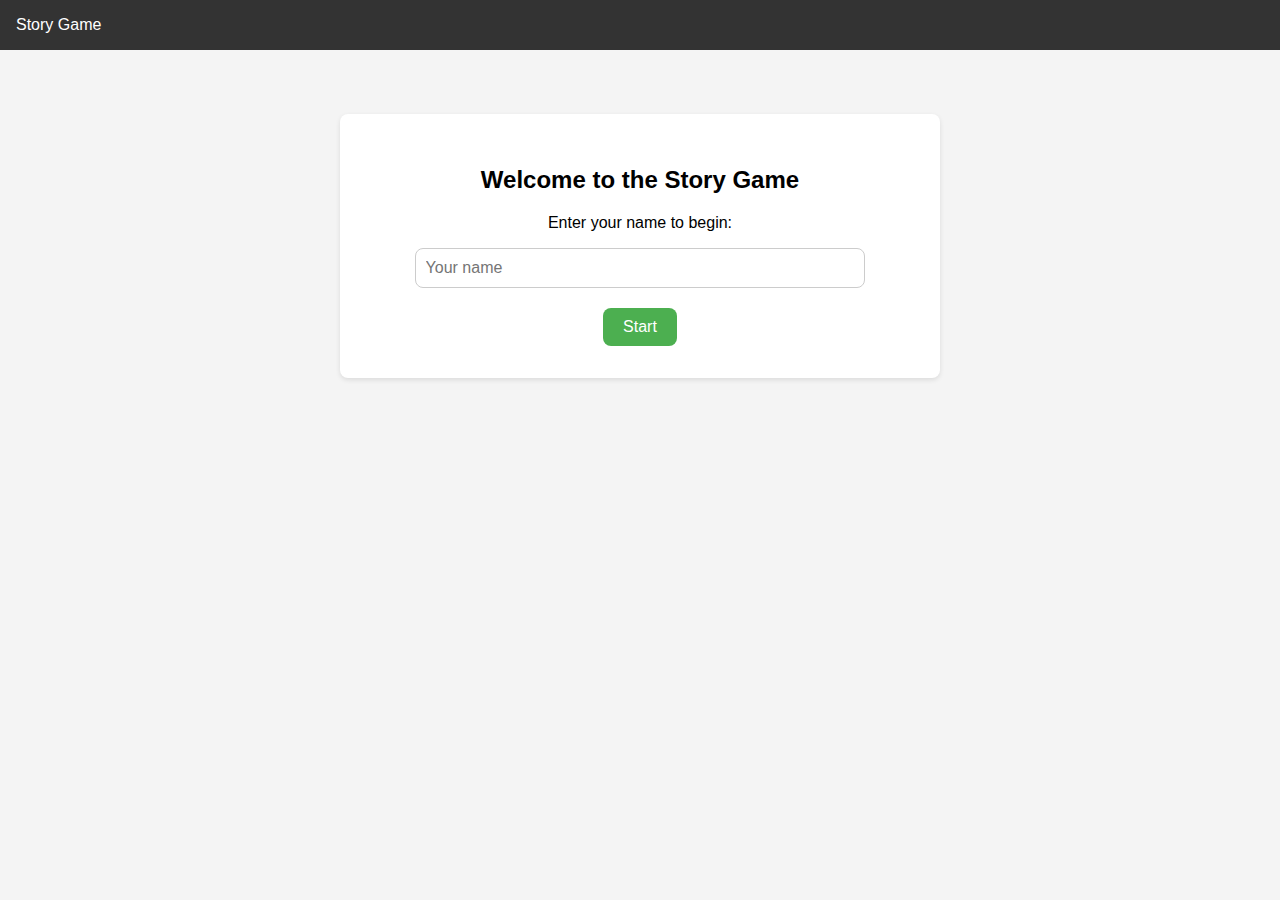
<file: index.html>
<!DOCTYPE html>
<html lang="en">
<head>
  <meta charset="UTF-8">
  <meta name="viewport" content="width=device-width, initial-scale=1.0">
  <title>Story Game - Welcome</title>
  <style>
    body {
      font-family: Arial, sans-serif;
      margin: 0;
      background: #f4f4f4;
    }

    .navbar {
      background: #333;
      color: white;
      padding: 1rem;
      text-align: left;
    }

    .container {
      max-width: 600px;
      margin: 4rem auto;
      text-align: center;
    }

    .content-box {
      background: white;
      padding: 2rem;
      border-radius: 8px;
      box-shadow: 0 2px 5px rgba(0,0,0,0.1);
    }

    input[type="text"] {
      padding: 10px;
      font-size: 1rem;
      border-radius: 8px;
      border: 1px solid #ccc;
      width: 80%;
      margin-bottom: 20px;
    }

    button {
      padding: 10px 20px;
      font-size: 1rem;
      border: none;
      border-radius: 8px;
      background-color: #4caf50;
      color: white;
      cursor: pointer;
    }

    button:hover {
      background-color: #45a049;
    }
  </style>
</head>
<body>
  <div class="navbar">Story Game</div>
  <div class="container">
    <div class="content-box">
      <h2>Welcome to the Story Game</h2>
      <p>Enter your name to begin:</p>
      <input type="text" id="playerName" placeholder="Your name" />
      <br />
      <button onclick="startGame()">Start</button>
    </div>
  </div>

  <script>
    function startGame() {
      const name = document.getElementById('playerName').value.trim();
      if (name) {
        localStorage.setItem('playerName', name);
        window.location.href = 'home.html';
      } else {
        alert("Please enter your name.");
      }
    }
  </script>
</body>
</html>
</file>
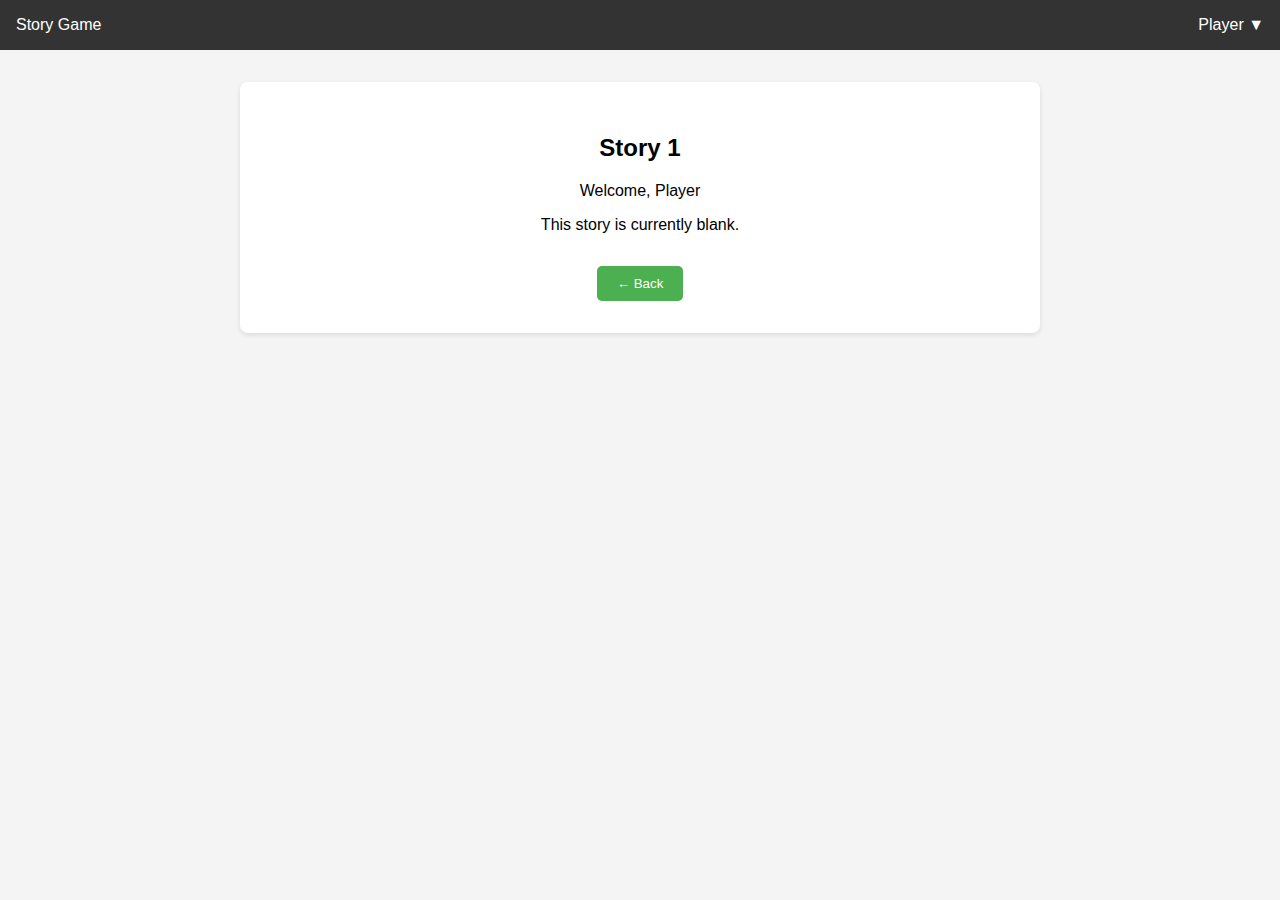
<file: story1/index.html>
<!DOCTYPE html>
<html lang="en">
<head>
  <meta charset="UTF-8" />
  <meta name="viewport" content="width=device-width, initial-scale=1.0"/>
  <title>Story 1</title>
  <style>
    body {
      font-family: Arial, sans-serif;
      margin: 0;
      background: #f4f4f4;
    }
    .navbar {
      background: #333;
      color: white;
      padding: 1rem;
      display: flex;
      justify-content: space-between;
    }
    .container {
      max-width: 800px;
      margin: 2rem auto;
      text-align: center;
    }
    .content-box {
      background: white;
      padding: 2rem;
      border-radius: 8px;
      box-shadow: 0 2px 5px rgba(0,0,0,0.1);
    }
    button {
      margin-top: 1rem;
      padding: 10px 20px;
      background: #4caf50;
      color: white;
      border: none;
      border-radius: 5px;
      cursor: pointer;
    }
  </style>
</head>
<body>
  <div class="navbar">
    <div>Story Game</div>
    <div id="profileName">Profile ▼</div>
  </div>
  <div class="container">
    <div class="content-box">
      <h2>Story 1</h2>
      <p id="playerName"></p>
      <p>This story is currently blank.</p>
      <button onclick="window.location.href='../home.html'">← Back</button>
    </div>
  </div>
  <script>
    document.addEventListener("DOMContentLoaded", () => {
      const name = localStorage.getItem('playerName') || "Player";
      document.getElementById("playerName").textContent = `Welcome, ${name}`;
      document.getElementById("profileName").textContent = name + " ▼";
    });
  </script>
</body>
</html>
</file>
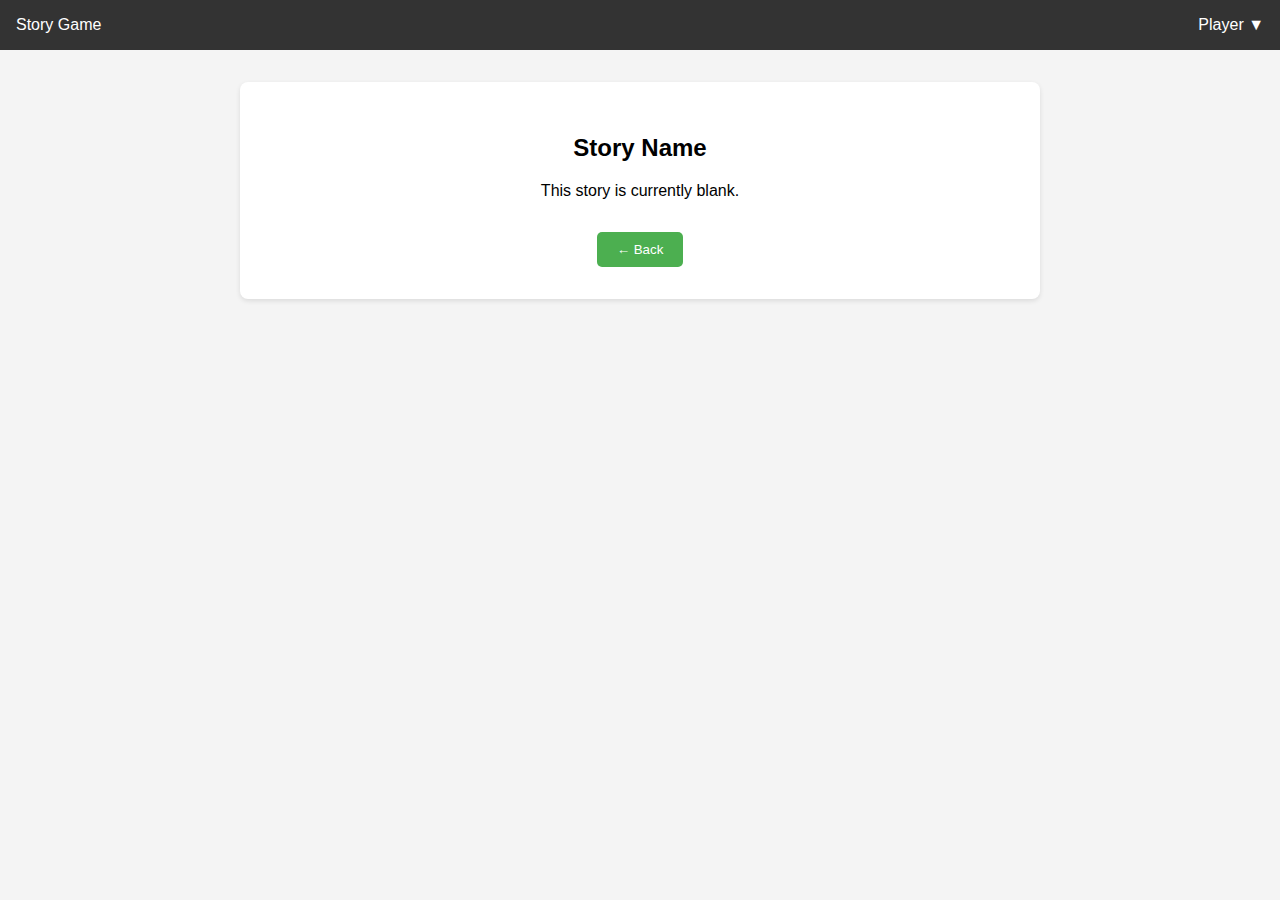
<file: story2/index.html>
<!DOCTYPE html>
<html lang="en">
<head>
  <meta charset="UTF-8" />
  <meta name="viewport" content="width=device-width, initial-scale=1.0"/>
  <title>Story 2</title>
  <style>
    body {
      font-family: Arial, sans-serif;
      margin: 0;
      background: #f4f4f4;
    }

    .navbar {
      background: #333;
      color: white;
      padding: 1rem;
      display: flex;
      justify-content: space-between;
    }

    .dropdown {
      position: relative;
      display: inline-block;
    }

    .dropdown-content {
      display: none;
      position: absolute;
      right: 0;
      background-color: #f9f9f9;
      min-width: 120px;
      box-shadow: 0px 8px 16px 0px rgba(0,0,0,0.2);
      z-index: 1;
    }

    .dropdown:hover .dropdown-content {
      display: block;
    }

    .dropdown-content a {
      color: black;
      padding: 10px 14px;
      text-decoration: none;
      display: block;
    }

    .dropdown-content a:hover {
      background-color: #f1f1f1;
    }

    .container {
      max-width: 800px;
      margin: 2rem auto;
      text-align: center;
    }

    .content-box {
      background: white;
      padding: 2rem;
      border-radius: 8px;
      box-shadow: 0 2px 5px rgba(0,0,0,0.1);
    }

    button {
      margin-top: 1rem;
      padding: 10px 20px;
      background: #4caf50;
      color: white;
      border: none;
      border-radius: 5px;
      cursor: pointer;
    }

    button:hover {
      background-color: #45a049;
    }
  </style>
</head>
<body>
  <div class="navbar">
    <div>Story Game</div>
    <div class="dropdown">
      <span id="profileName">Player ▼</span>
      <div class="dropdown-content">
        <a href="../settings.html">Settings</a>
        <a href="#" onclick="logout()">Logout</a>
      </div>
    </div>
  </div>

  <div class="container">
    <div class="content-box">
      <h2>Story Name</h2>
      <p>This story is currently blank.</p>
      <button onclick="goBack()">← Back</button>
    </div>
  </div>

  <script>
    window.addEventListener('DOMContentLoaded', () => {
      const name = localStorage.getItem('playerName') || "Player";
      const profileName = document.getElementById("profileName");
      if (profileName) profileName.textContent = name + " ▼";
    });

    function goBack() {
      window.location.href = "../home.html";
    }

    function logout() {
      localStorage.clear();
      window.location.href = "../index.html";
    }
  </script>
</body>
</html>
</file>
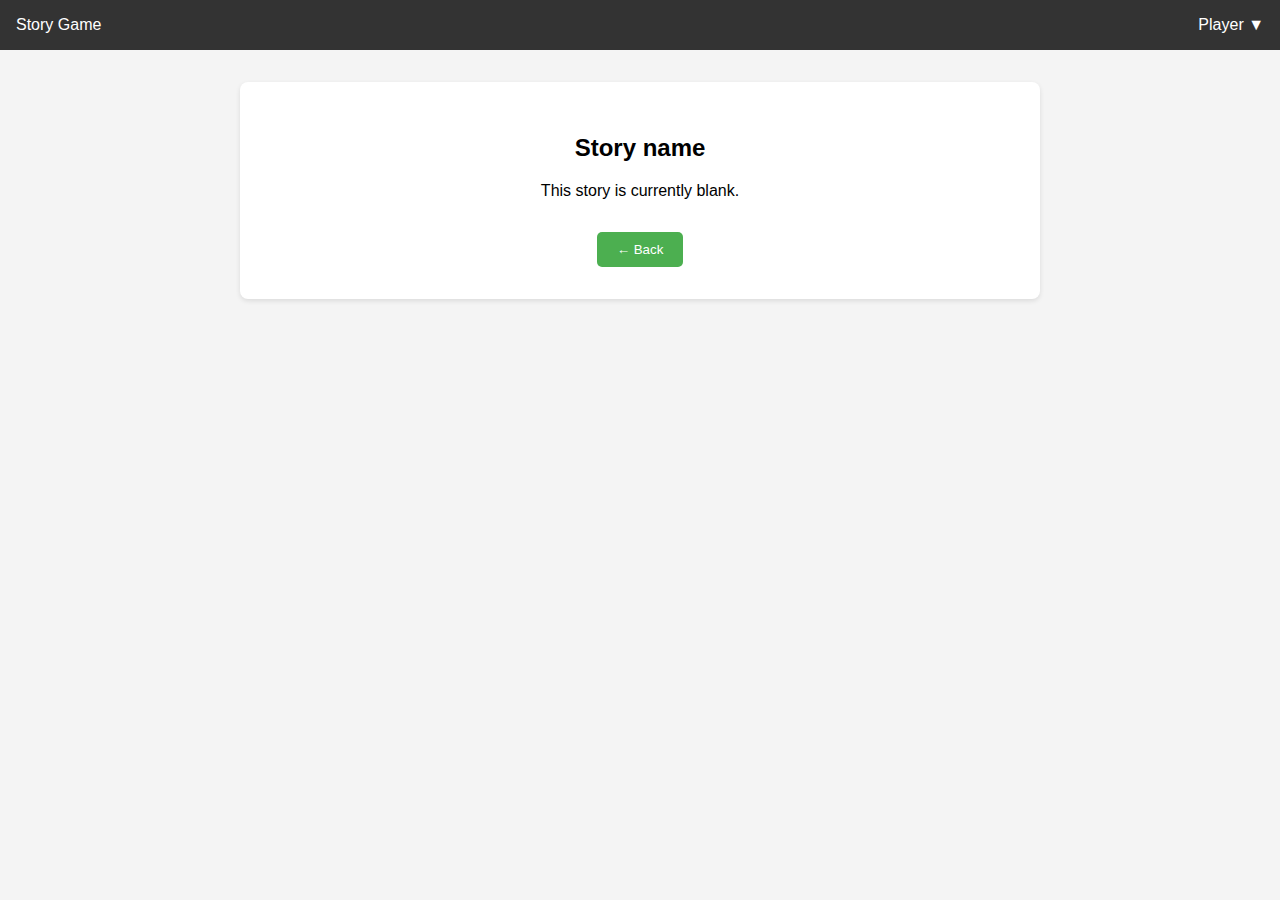
<file: story3/index.html>
<!DOCTYPE html>
<html lang="en">
<head>
  <meta charset="UTF-8" />
  <meta name="viewport" content="width=device-width, initial-scale=1.0"/>
  <title>Story 3</title>
  <style>
    body {
      font-family: Arial, sans-serif;
      margin: 0;
      background: #f4f4f4;
    }

    .navbar {
      background: #333;
      color: white;
      padding: 1rem;
      display: flex;
      justify-content: space-between;
    }

    .dropdown {
      position: relative;
      display: inline-block;
    }

    .dropdown-content {
      display: none;
      position: absolute;
      right: 0;
      background-color: #f9f9f9;
      min-width: 120px;
      box-shadow: 0px 8px 16px 0px rgba(0,0,0,0.2);
      z-index: 1;
    }

    .dropdown:hover .dropdown-content {
      display: block;
    }

    .dropdown-content a {
      color: black;
      padding: 10px 14px;
      text-decoration: none;
      display: block;
    }

    .dropdown-content a:hover {
      background-color: #f1f1f1;
    }

    .container {
      max-width: 800px;
      margin: 2rem auto;
      text-align: center;
    }

    .content-box {
      background: white;
      padding: 2rem;
      border-radius: 8px;
      box-shadow: 0 2px 5px rgba(0,0,0,0.1);
    }

    button {
      margin-top: 1rem;
      padding: 10px 20px;
      background: #4caf50;
      color: white;
      border: none;
      border-radius: 5px;
      cursor: pointer;
    }

    button:hover {
      background-color: #45a049;
    }
  </style>
</head>
<body>
  <div class="navbar">
    <div>Story Game</div>
    <div class="dropdown">
      <span id="profileName">Player ▼</span>
      <div class="dropdown-content">
        <a href="../settings.html">Settings</a>
        <a href="#" onclick="logout()">Logout</a>
      </div>
    </div>
  </div>

  <div class="container">
    <div class="content-box">
      <h2>Story name</h2>
      <p>This story is currently blank.</p>
      <button onclick="goBack()">← Back</button>
    </div>
  </div>

  <script>
    window.addEventListener('DOMContentLoaded', () => {
      const name = localStorage.getItem('playerName') || "Player";
      const profileName = document.getElementById("profileName");
      if (profileName) profileName.textContent = name + " ▼";
    });

    function goBack() {
      window.location.href = "../home.html";
    }

    function logout() {
      localStorage.clear();
      window.location.href = "../index.html";
    }
  </script>
</body>
</html>
</file>
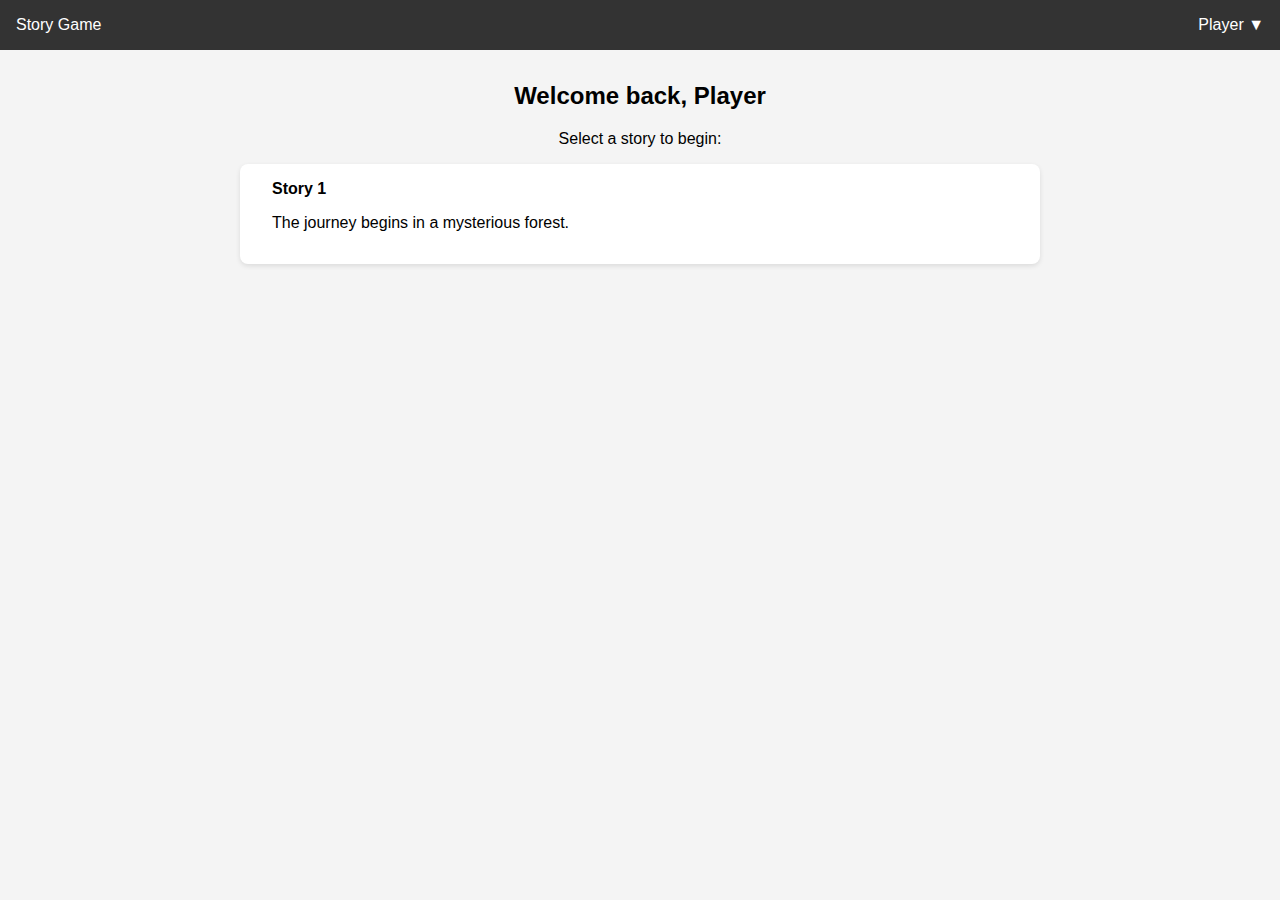
<file: home.html>
<!DOCTYPE html>
<html lang="en">
<head>
  <meta charset="UTF-8" />
  <meta name="viewport" content="width=device-width, initial-scale=1.0"/>
  <title>Home</title>
  <style>
    body {
      font-family: Arial, sans-serif;
      margin: 0;
      background: #f4f4f4;
    }

    .navbar {
      background: #333;
      color: white;
      padding: 1rem;
      display: flex;
      justify-content: space-between;
    }

    .dropdown {
      position: relative;
      display: inline-block;
    }

    .dropdown-content {
      display: none;
      position: absolute;
      right: 0;
      background-color: #f9f9f9;
      min-width: 120px;
      box-shadow: 0px 8px 16px 0px rgba(0,0,0,0.2);
      z-index: 1;
    }

    .dropdown:hover .dropdown-content {
      display: block;
    }

    .dropdown-content a {
      color: black;
      padding: 10px 14px;
      text-decoration: none;
      display: block;
    }

    .dropdown-content a:hover {
      background-color: #f1f1f1;
    }

    .container {
      max-width: 800px;
      margin: 2rem auto;
      text-align: center;
    }

    .card {
      background: white;
      padding: 1rem 2rem;
      border-radius: 8px;
      margin: 1rem 0;
      box-shadow: 0 2px 5px rgba(0,0,0,0.1);
      text-align: left;
      cursor: pointer;
    }

    .card:hover {
      background-color: #f0f0f0;
    }
  </style>
</head>
<body>
  <div class="navbar">
    <div id="siteName">Story Game</div>
    <div class="dropdown">
      <span id="profileName">Profile ▼</span>
      <div class="dropdown-content">
        <a href="settings.html">Settings</a>
        <a href="#" onclick="logout()">Logout</a>
      </div>
    </div>
  </div>

  <div class="container">
    <h2>Welcome back, <span id="playerName">Player</span></h2>
    <p>Select a story to begin:</p>

    <div class="card" onclick="startStory('story1')">
      <strong>Story 1</strong>
      <p>The journey begins in a mysterious forest.</p>
    </div>
  </div>

  <script>
    document.addEventListener("DOMContentLoaded", () => {
      const name = localStorage.getItem('playerName') || "Player";
      document.getElementById("playerName").textContent = name;
      document.getElementById("profileName").textContent = name + " ▼";
    });

    function startStory(storyId) {
      localStorage.setItem('currentPage', storyId + "/index.html");
      window.location.href = storyId + "/index.html";
    }

    function logout() {
      localStorage.clear();
      window.location.href = "index.html";
    }
  </script>
</body>
</html>
</file>
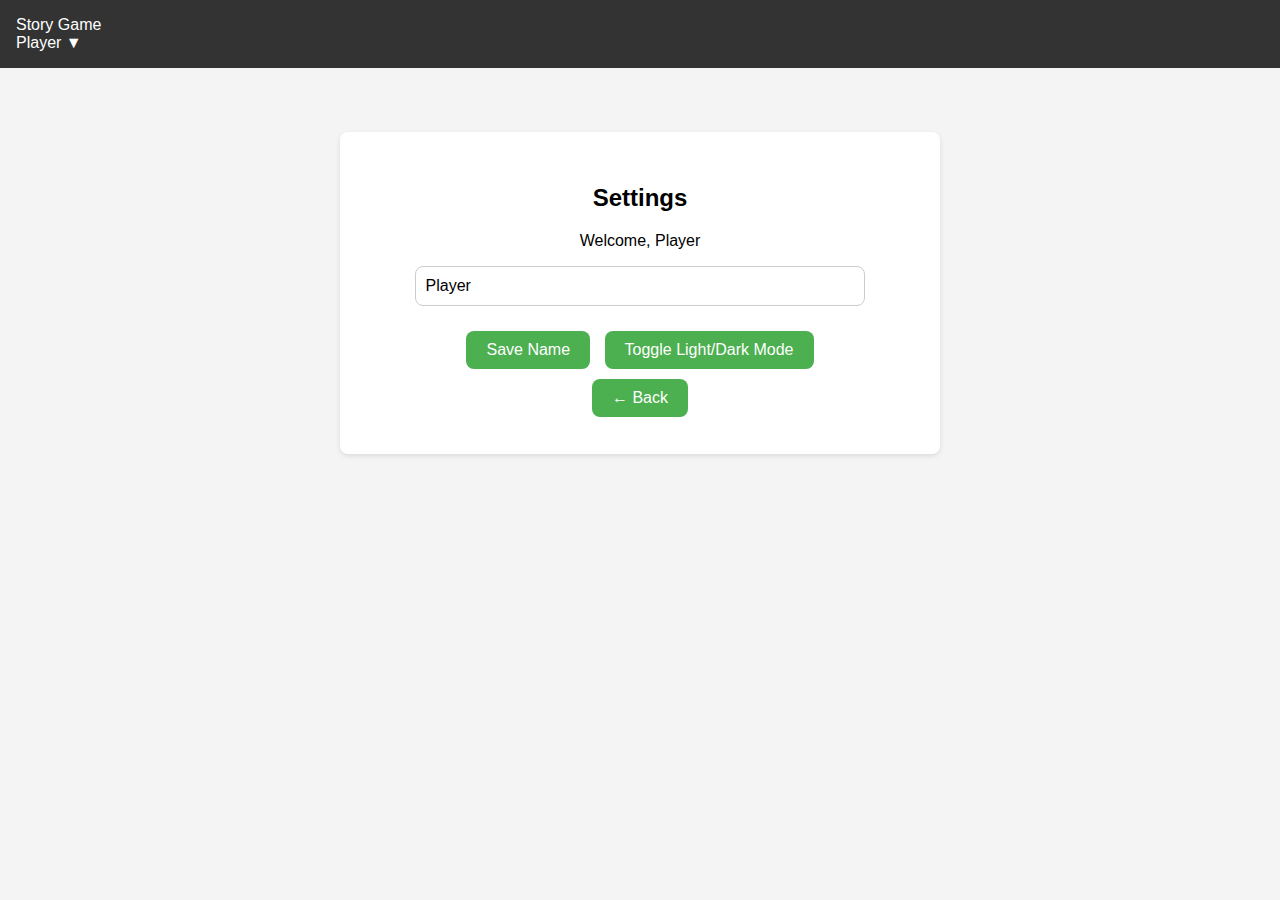
<file: settings.html>
<!DOCTYPE html>
<html lang="en">
<head>
  <meta charset="UTF-8" />
  <meta name="viewport" content="width=device-width, initial-scale=1.0"/>
  <title>Settings</title>
  <style>
    body {
      font-family: Arial, sans-serif;
      margin: 0;
      background: #f4f4f4;
    }

    .navbar {
      background: #333;
      color: white;
      padding: 1rem;
      text-align: left;
    }

    .container {
      max-width: 600px;
      margin: 4rem auto;
      text-align: center;
    }

    .content-box {
      background: white;
      padding: 2rem;
      border-radius: 8px;
      box-shadow: 0 2px 5px rgba(0,0,0,0.1);
    }

    input[type="text"] {
      padding: 10px;
      font-size: 1rem;
      border-radius: 8px;
      border: 1px solid #ccc;
      width: 80%;
      margin-bottom: 20px;
    }

    button {
      padding: 10px 20px;
      font-size: 1rem;
      border: none;
      border-radius: 8px;
      background-color: #4caf50;
      color: white;
      cursor: pointer;
      margin: 5px;
    }

    button:hover {
      background-color: #45a049;
    }
  </style>
</head>
<body>
  <div class="navbar"><div>Story Game</div><div id="profileName">Profile ▼</div></div>
  <div class="container">
    <div class="content-box">
      <h2>Settings</h2>
      <p>Welcome, <span id="nameDisplay">Player</span></p>
      <input type="text" id="nameInput" placeholder="Change your name" />
      <br />
      <button onclick="saveName()">Save Name</button>
      <button onclick="toggleTheme()">Toggle Light/Dark Mode</button>
      <br />
      <button onclick="goBack()">← Back</button>
    </div>
  </div>

  <script>
    const storedName = localStorage.getItem('playerName') || "Player";
    document.getElementById('nameInput').value = storedName;
    document.getElementById('nameDisplay').textContent = storedName;

    function saveName() {
      const newName = document.getElementById('nameInput').value.trim();
      if (newName) {
        localStorage.setItem('playerName', newName);
        document.getElementById('nameDisplay').textContent = newName;
        alert("Name updated!");
      }
    }

    function goBack() {
      window.location.href = "home.html";
    }

    function applyTheme(theme) {
      if (theme === 'light') {
        document.body.style.background = '#ffffff';
        document.body.style.color = '#000000';
      } else {
        document.body.style.background = '#f4f4f4';
        document.body.style.color = '#000000';
      }
    }

    function toggleTheme() {
      const current = localStorage.getItem('theme') || 'dark';
      const newTheme = current === 'dark' ? 'light' : 'dark';
      localStorage.setItem('theme', newTheme);
      applyTheme(newTheme);
    }

    applyTheme(localStorage.getItem('theme') || 'dark');
  
    document.addEventListener("DOMContentLoaded", () => {
      const name = localStorage.getItem('playerName') || "Player";
      document.getElementById("profileName").textContent = name + " ▼";
    });
    </script>
</body>
</html>
</file>
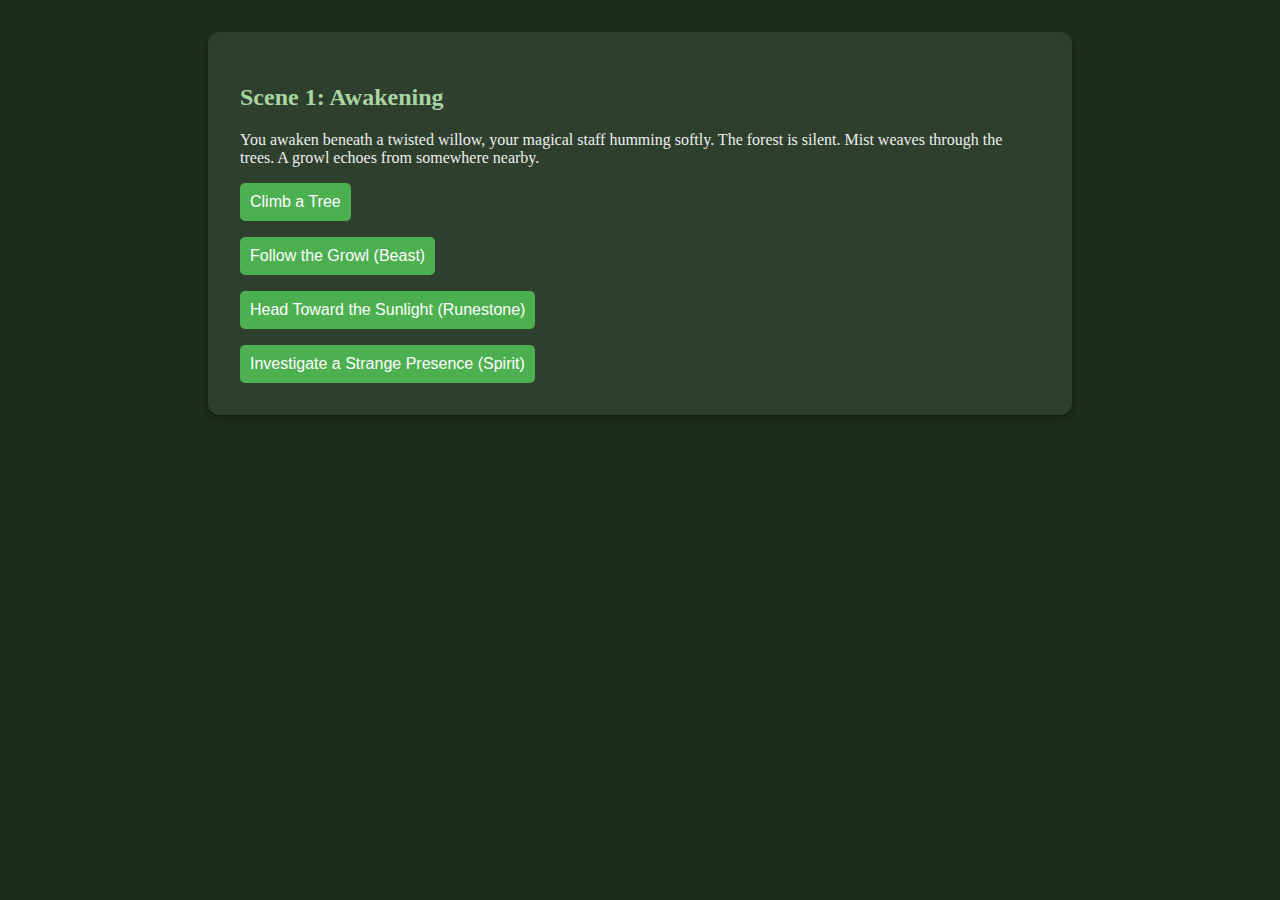
<file: story2/Story1.html>
<!DOCTYPE html>
<html lang="en">
<head>
  <meta charset="UTF-8" />
  <meta name="viewport" content="width=device-width, initial-scale=1.0"/>
  <title>Whispers of the Verdant Maze</title>
  <style>
    body { font-family: 'Georgia', serif; margin: 0; background: #1e2e1e; color: #eee; padding: 2rem; }
    .container { max-width: 800px; margin: auto; background: #2e3f2e; padding: 2rem; border-radius: 12px; box-shadow: 0 4px 10px rgba(0, 0, 0, 0.3); }
    h2 { color: #a8d5a2; }
    .choice-btn { display: block; margin-top: 1rem; padding: 10px; font-size: 1rem; background: #4caf50; color: white; border: none; border-radius: 5px; cursor: pointer; text-align: left; }
    .choice-btn:hover { background: #66bb6a; }
    .back-btn { margin-top: 2rem; background: #888; }
  </style>
</head>

<body>
  <div class="container">
    <h2 id="scene-title">Scene 1: Awakening</h2>
    <p id="scene-text">
      You awaken beneath a twisted willow, your magical staff humming softly. The forest is silent. Mist weaves through the trees. A growl echoes from somewhere nearby.
    </p>
    <div id="choices"></div>
    <button id="back-btn" class="choice-btn back-btn" style="display:none;">⬅️ Go Back</button>
  </div>

<script>

let history = [];
let currentScene = 'start';

let playerState = {
  flower: false,
  earthcall: false,
  portal: false,
  freedBeast: false,
  boundSpirit: false,
  freedSpirit: false,
  strengthenedRunestone: false,
  weakenedRunestone: false,
  cruelChoice: false,
  kindChoice: false
};

const scenes = {
  start: {
    title: "Scene 1: Awakening",
    text: "You awaken beneath a twisted willow, your magical staff humming softly. The forest is silent. Mist weaves through the trees. A growl echoes from somewhere nearby.",
    choices: [
      { text: "Climb a Tree", next: "climbTree" },
      { text: "Follow the Growl (Beast)", next: "beast" },
      { text: "Head Toward the Sunlight (Runestone)", next: "runestone" },
      { text: "Investigate a Strange Presence (Spirit)", next: "spirit" }
    ]
  },

  climbTree: {
    title: "Scene 2A: High Ground",
    text: "You scale a tall oak. From the top, you spot strange ruins and a shimmer of magic beneath the roots. As you descend, a wraith attacks! You fend it off with your staff’s power.",
    choices: [
      { text: "Investigate the Ruins (Find Spells)", next: "spellChoice" },
      { text: "Head Toward the Distant Clearing", next: "clearing" }
    ]
  },

  spellChoice: {
    title: "Scene: Skeleton's Grimoire",
    text: "At the ruins’ center lies a skeleton clutching three ancient spellbooks. Which will you take?",
    choices: [
      { text: "🌎 EarthCall Spell", next: "afterSpell", spell: "earthcall" },
      { text: "🌸 Flower Forest Spell", next: "afterSpell", spell: "flower" },
      { text: "🌌 Portal Spell", next: "afterSpell", spell: "portal" }
    ]
  },

  afterSpell: {
    title: "Scene: New Power",
    text: "The spellbook binds itself to your staff, whispering of power and destiny.",
    choices: [
      { text: "Head to the Distant Clearing", next: "clearing" }
    ]
  },

  beast: {
    title: "Scene 2B: The Bound Beast",
    text: "You find a massive creature chained by thorny vines. Its golden eyes plead with you. Free it... or leave it bound?",
    choices: [
      { text: "🌿 Free the Beast", next: "freeBeast" },
      { text: "🔒 Leave It Bound", next: "leaveBeast" }
    ]
  },

  freeBeast: {
    title: "Scene: Freed Ally",
    text: "You break the thorny chains. The beast nuzzles your hand in gratitude before disappearing into the trees. Perhaps it will return when you need it most.",
    choices: [
      { text: "Head to the Distant Clearing", next: "clearing" }
    ]
  },

  leaveBeast: {
    title: "Scene: Left in Chains",
    text: "You turn away. The beast's sorrowful gaze lingers in your mind as you walk toward the clearing.",
    choices: [
      { text: "Head to the Distant Clearing", next: "clearing" }
    ]
  },

  runestone: {
    title: "Scene 2C: The Runestone",
    text: "You find a massive runestone covered in glowing runes. You can channel your magic to strengthen its wards, or try to draw power from it.",
    choices: [
      { text: "🛡️ Strengthen the Wards (Protect the Forest)", next: "strengthenWards" },
      { text: "⚡ Draw Power (Risk Awakening Something)", next: "drawPower" }
    ]
  },

  strengthenWards: {
    title: "Scene: Forest Protected",
    text: "You pour your magic into the runestone. It glows warmly, and a peaceful energy settles across the forest. You feel lighter.",
    choices: [
      { text: "Head to the Distant Clearing", next: "clearing" }
    ]
  },

  drawPower: {
    title: "Scene: Wards Weakened",
    text: "You greedily draw power from the stone. A ripple of unease spreads through the forest, and a shadow stirs beneath the earth...",
    choices: [
      { text: "Head to the Distant Clearing", next: "clearing" }
    ]
  },

  spirit: {
    title: "Scene 2D: The Captive Spirit",
    text: "A spirit is trapped in a circle of mushrooms, humming with magic. Its eyes glimmer with fear. Will you free it or bind it tighter for your own use?",
    choices: [
      { text: "✨ Free the Spirit", next: "freeSpirit" },
      { text: "🔗 Bind the Spirit", next: "bindSpirit" }
    ]
  },

  freeSpirit: {
    title: "Scene: Spirit Released",
    text: "You disrupt the circle, releasing the spirit. It gives you a blessing before vanishing into the mist.",
    choices: [
      { text: "Head to the Distant Clearing", next: "clearing" }
    ]
  },

  bindSpirit: {
    title: "Scene: Spirit Bound",
    text: "You tighten the circle's magic. The spirit shrieks but bends to your will. Dark magic swirls around your staff.",
    choices: [
      { text: "Head to the Distant Clearing", next: "clearing" }
    ]
  },

  clearing: {
    title: "Scene: The Forest Guardian",
    text: "At last, you reach a vast clearing. An ancient Forest Guardian stirs awake, sensing your presence. It bellows: 'Prove your worth, traveler of paths!'",
    choices: [
      { text: "Appease the Guardian", next: "appeaseGuardian" },
      { text: "Fight the Guardian", next: "battleGuardian" }
    ]
  },

  appeaseGuardian: {
    title: "Scene: Appease the Guardian",
    text: "You approach the mighty Forest Guardian, who stands tall before you. It watches you with great eyes, awaiting your response.",
    choices: [
      { text: "Attempt to Appease", next: "appeaseGuardianChoice" }
    ]
  },

  forestOpens: {
    title: "Scene: The Forest Opens",
    text: "The guardian steps aside, and you are free to leave the forest. The paths ahead are unknown, but you have earned your peace. The forest will remember your kindness forever.",
    choices: [
      { text: "The End", next: "start" }
    ]
  },

  guardianRefuses: {
    title: "Scene: Refused Passage",
    text: "The guardian sees the cruelty in your heart. 'You shall not pass,' it growls, and the earth itself rises against you.",
    choices: [
      { text: "Prepare to Fight!", next: "battleGuardian" }
    ]
  }
};


function loadBattleGuardianScene() {
  document.getElementById("scene-title").innerText = "Scene: Final Battle";
  document.getElementById("scene-text").innerText = "The Guardian roars as it prepares to strike. Allies or foes you made may change your fate!";
  
  const choicesDiv = document.getElementById("choices");
  choicesDiv.innerHTML = '';

  addChoice({ text: "⚔️ Fight With All Your Might", next: "endBattle" });

  if (playerState.portal) {
    addChoice({ text: "🌌 Use the Portal Spell", next: "usePortal" });
  }

  const backBtn = document.getElementById("back-btn");
  backBtn.style.display = history.length ? 'block' : 'none';
}

function addChoice(choice) {
  const choicesDiv = document.getElementById("choices");
  const choiceButton = document.createElement("button");
  choiceButton.classList.add("choice-btn");
  choiceButton.innerText = choice.text;
  choiceButton.onclick = function() {
    history.push(currentScene);
    if (choice.spell) {
      selectSpell(choice.spell);
    } else {
      handleSpecialChoices(choice.next);
      loadScene(choice.next);
    }
  };
  choicesDiv.appendChild(choiceButton);
}

function loadScene(sceneName) {
  if (sceneName === 'appeaseGuardianChoice') {
    appeaseGuardianChoice();
    return;
  }
  if (sceneName === 'endBattle') {
    resolveGuardianBattle();
    return;
  }
  if (sceneName === 'usePortal') {
    resolvePortalUse();
    return;
  }
  if (sceneName === 'battleGuardian') {  
    loadBattleGuardianScene();
    return;
  }

  const scene = scenes[sceneName];
  currentScene = sceneName;
  document.getElementById("scene-title").innerText = scene.title;
  document.getElementById("scene-text").innerText = scene.text;

  const choicesDiv = document.getElementById("choices");
  choicesDiv.innerHTML = '';
  scene.choices.forEach(choice => addChoice(choice));

  const backBtn = document.getElementById("back-btn");
  backBtn.style.display = history.length ? 'block' : 'none';
}

//document.getElementById('back-btn').onclick = function() {
  //const prev = history.pop();
  //loadScene(prev);
  document.getElementById('back-btn').onclick = function() {
  history = [];
  currentScene = 'start';
  loadScene('start');


};

function selectSpell(spell) {
  playerState.flower = (spell === 'flower');
  playerState.earthcall = (spell === 'earthcall');
  playerState.portal = (spell === 'portal');
  loadScene('afterSpell');
}

function handleSpecialChoices(nextScene) {
  if (nextScene === 'freeBeast') {
    playerState.freedBeast = true;
    playerState.kindChoice = true;
  }
  if (nextScene === 'leaveBeast') {
    playerState.cruelChoice = true;
  }
  if (nextScene === 'freeSpirit') {
    playerState.freedSpirit = true;
    playerState.kindChoice = true;
  }
  if (nextScene === 'bindSpirit') {
    playerState.boundSpirit = true;
    playerState.cruelChoice = true;
  }
  if (nextScene === 'strengthenWards') {
    playerState.strengthenedRunestone = true;
    playerState.kindChoice = true;
  }
  if (nextScene === 'drawPower') {
    playerState.weakenedRunestone = true;
    playerState.cruelChoice = true;
  }
}

function appeaseGuardianChoice() {
  if (playerState.flower) {
    loadAppeaseSuccess();
    return;
  }
  if (playerState.cruelChoice) {
    loadScene('guardianRefuses');
    return;
  }
  if (playerState.kindChoice) {
    loadAppeaseSuccess();
    return;
  }
  loadAppeaseSuccess();
}

function loadAppeaseSuccess() {
  document.getElementById("scene-title").innerText = "Scene: Passage Earned";
  document.getElementById("scene-text").innerText = "You have proven yourself to the Guardian.";
  const choicesDiv = document.getElementById("choices");
  choicesDiv.innerHTML = '';
  addChoice({ text: "The End", next: "start" });
}

function resolvePortalUse() {
  if (playerState.weakenedRunestone) {
    document.getElementById("scene-title").innerText = "Scene: Portal Fails";
    document.getElementById("scene-text").innerText = "You attempt to use the portal spell, but the runestone has been destroyed. The magic fizzles and the Guardian strikes you down!";
    const choicesDiv = document.getElementById("choices");
    choicesDiv.innerHTML = '';
    addChoice({ text: "The End", next: "start" });
  } else {
    document.getElementById("scene-title").innerText = "Scene: Portal Used";
    document.getElementById("scene-text").innerText = "You use the portal spell and escape the Guardian’s grasp.";
    const choicesDiv = document.getElementById("choices");
    choicesDiv.innerHTML = '';
    addChoice({ text: "The End", next: "start" });
  }
}

function resolveGuardianBattle() {
  const choicesDiv = document.getElementById("choices");
  choicesDiv.innerHTML = '';

  if (playerState.freedBeast && playerState.earthcall) {
    document.getElementById("scene-title").innerText = "Scene: Epic Rescue";
    document.getElementById("scene-text").innerText = "The beast you freed howls into the sky, and an entire family of mighty creatures charges to your aid. The Guardian, overwhelmed, bows before your might.";
    addChoice({ text: "The End", next: "start" });
    return;
  }

  if (playerState.boundSpirit) {
    document.getElementById("scene-title").innerText = "Scene: Betrayed";
    document.getElementById("scene-text").innerText = "The spirit you bound turns against you in your hour of need. The Guardian seizes the moment to defeat you.";
    addChoice({ text: "The End", next: "start" });
    return;
  }

  if (playerState.freedBeast) {
    document.getElementById("scene-title").innerText = "Scene: Beast's Loyalty";
    document.getElementById("scene-text").innerText = "The beast you freed charges in, defending you against the Guardian. With its help, you claim victory!";
    addChoice({ text: "The End", next: "start" });
    return;
  }

  document.getElementById("scene-title").innerText = "Scene: Battle Lost";
  document.getElementById("scene-text").innerText = "The battle rages on without aid. Despite your bravery, the Guardian overpowers you.";
  addChoice({ text: "The End", next: "start" });
}


loadScene(currentScene);

</script>
</body>
</html>
</file>
